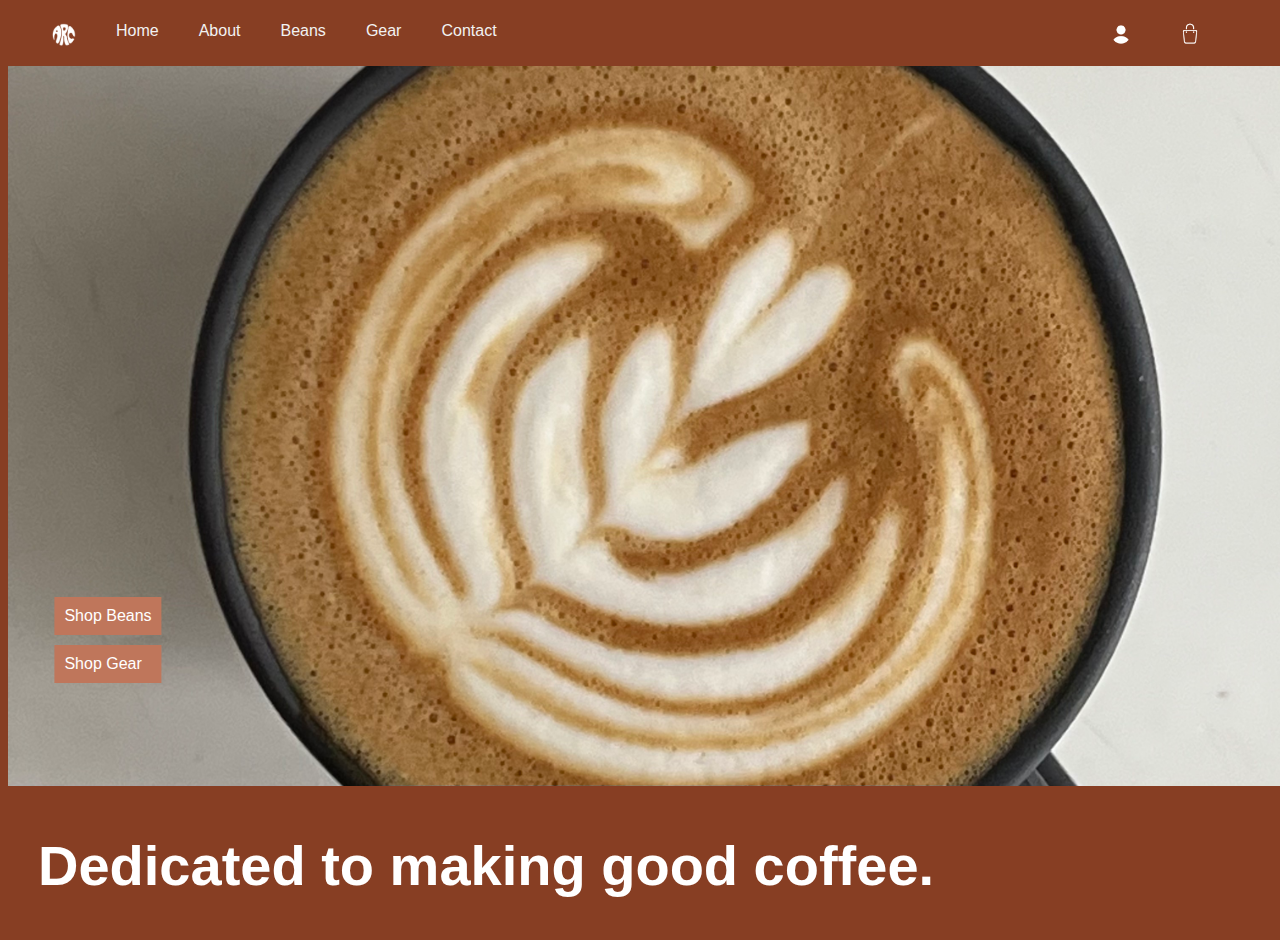
<file: coffeeshop/index.html>
<!DOCTYPE html>
<html lang="en">
<head>
  <meta charset="UTF-8">
  <meta name="viewport" content="width=device-width, initial-scale=1.0">
  <title>Arc Coffee</title>
  <script src="script.js"></script>
  <link rel="stylesheet" href="styles.css">
</head>
<body>

<div id="navbar-container"></div>

<div class="content">
  <div class="image-container">
  <!-- Background image -->
  <img src="latte1.jpeg" alt="Background Image" style="width: 100vw">

    <!-- Container for the first set of links -->
    <div class="link-container" style="top: 80%; left: 20%">
      <a href="beans.html">Shop Beans</a>
      <a href="gear.html">Shop Gear</a>
    </div>

    <!-- Container for the second set of links 
    <div class="link-container" style="top: 70%; left: 50%;">
      <a href="#link3">Link 3</a>
      <a href="#link4">Link 4</a> 
    </div>-->
  </div>

  <h1 style="padding: 5px 30px";>Dedicated to making good coffee.</h1>
</div>

</body>
</html>
</file>
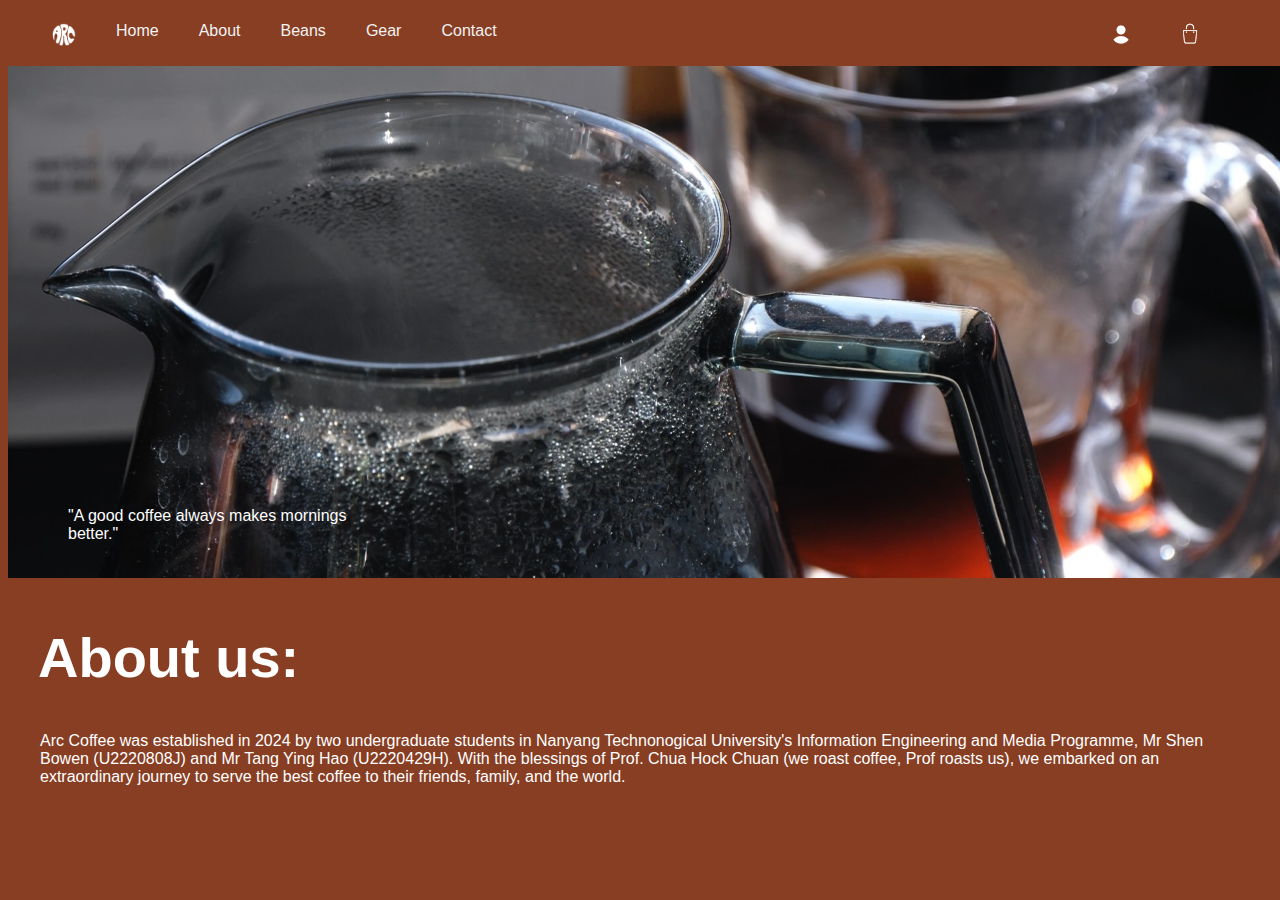
<file: coffeeshop/about.html>
<!DOCTYPE html>
<html lang="en">
<head>
  <meta charset="UTF-8">
  <meta name="viewport" content="width=device-width, initial-scale=1.0">
  <title>Arc Coffee</title>
  <script src="script.js"></script>
  <link rel="stylesheet" href="styles.css">
</head>
<body>

<div id="navbar-container"></div>

<div class="content">
  <div class="image-container">
  <!-- Background image -->
  <img src="backdrop2.jpeg" alt="Background Image" style="width: 100vw">
    <!-- Container for the first set of links -->
    <div class="text-container" style="top: 90%; left: 40%">
      <a href="#">"A good coffee always makes mornings better."</a>
    </div>
  </div>

  <h1 style="padding: 5px 30px";>About us:</h1>
  <p>Arc Coffee was established in 2024 by two undergraduate students in Nanyang Technonogical University's Information Engineering and Media Programme, Mr Shen Bowen (U2220808J) and Mr Tang Ying Hao (U2220429H). With the blessings of Prof. Chua Hock Chuan (we roast coffee, Prof roasts us), we embarked on an extraordinary journey to serve the best coffee to their friends, family, and the world.</p>
</div>

</body>
</html>
</file>
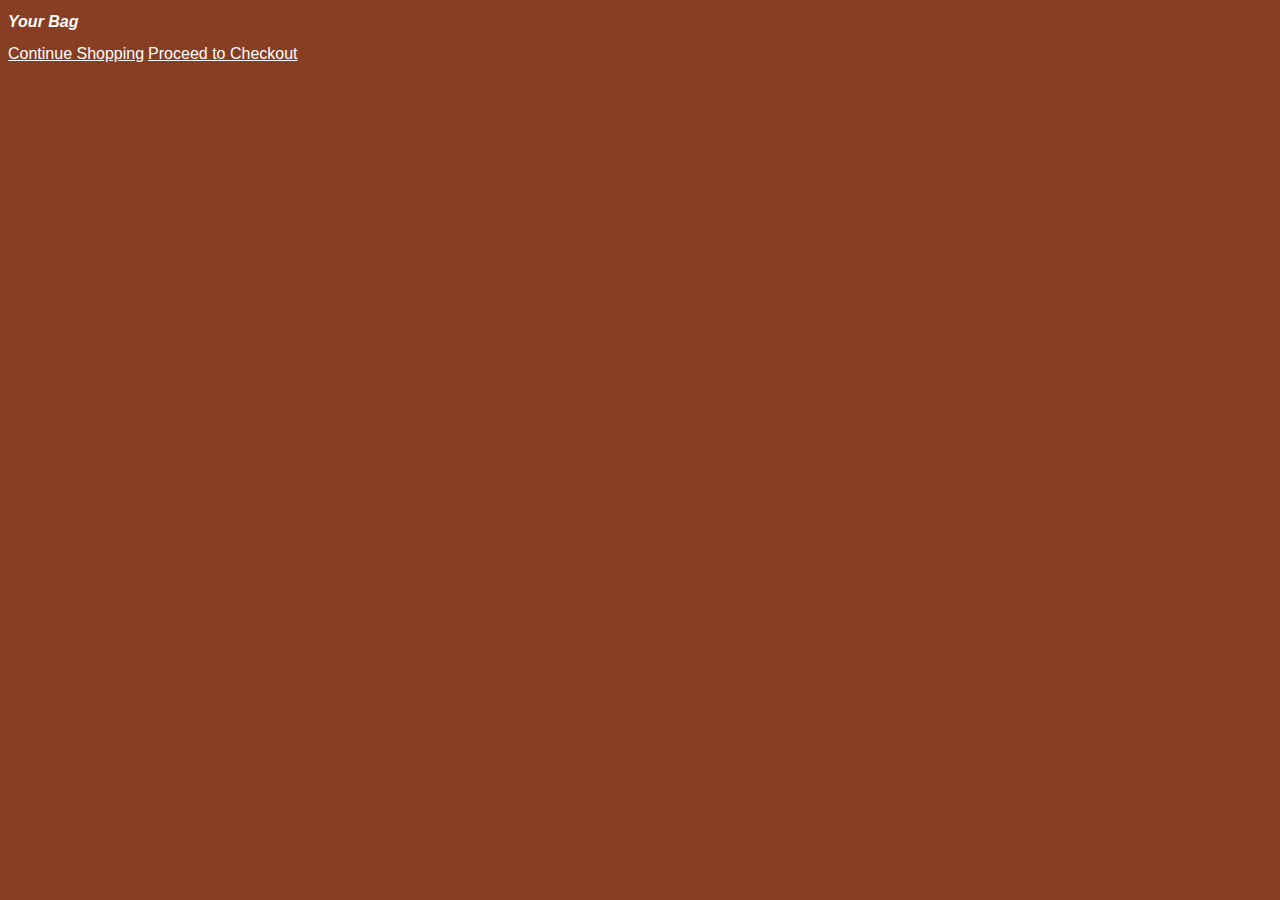
<file: coffeeshop/bag.html>
<!DOCTYPE html>
<html lang="en">
<head>
  <meta charset="UTF-8">
  <meta name="viewport" content="width=device-width, initial-scale=1.0">
  <title>Your Bag - Arc Coffee</title>
  <link rel="stylesheet" href="styles.css">
</head>
<body>
  <div id="navbar-container"></div>
  
  <div class="content">
    <h2>Your Bag</h2>
    <div id="cart-items">
      <!-- Cart items will be dynamically added here -->
    </div>
    <a href="index.html" style="color: #ffffff">Continue Shopping</a>
    <a href="checkout.html" style="color: #ffffff">Proceed to Checkout</a>
  </div>
</body>
</html>
</file>
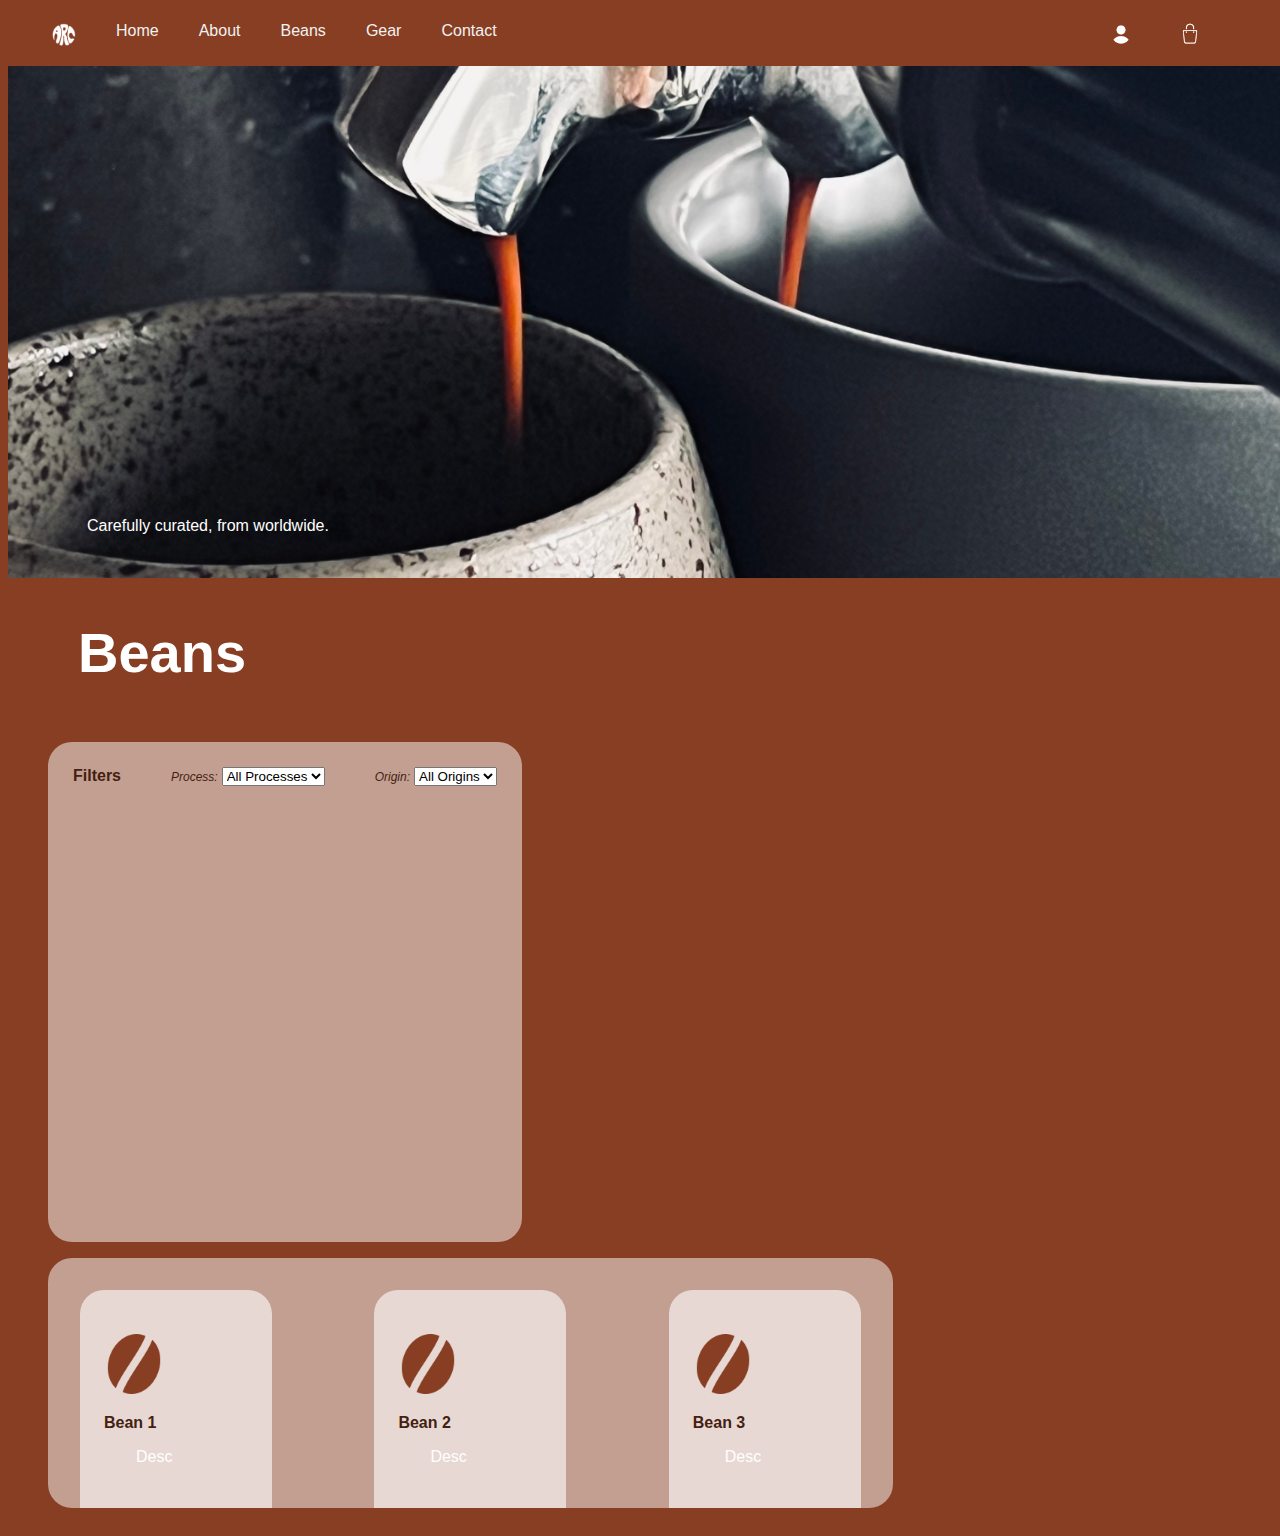
<file: coffeeshop/beans.html>
<!DOCTYPE html>
<html lang="en">
<head>
  <meta charset="UTF-8">
  <meta name="viewport" content="width=device-width, initial-scale=1.0">
  <title>Arc Coffee</title>
  <script src="script.js"></script>
  <link rel="stylesheet" href="styles.css">
</head>

<body>
  <div id="navbar-container"></div>
  <div class="image-container">
  <!-- Background image -->
  <img src="shot1.jpeg" alt="Background Image" style="width: 100vw">

    <!-- Container for the first set of links -->
    <div class="text-container" style="top: 90%; left: 40%">
      <a href="#">Carefully curated, from worldwide.</a>
    </div>
  </div>
  <div class="content" style="padding-left: 20px">
  <h1 style="padding-left:50px">Beans</h1>

    <div class="flex-container" style="padding: 20px">

      <!-- LEFT BLOCK FOR FILTERS -->
      <div class="flex-item-large" style="height: 500px; overflow-y: auto">
        <h3 style="margin: 25px; color: #441f12">Filters</h3>
        <!-- Filter Options -->
        <div class="filter-option">
            <label for="category">Process:</label>
            <select id="category">
                <option value="all">All Processes</option>
                <option value="washed">Washed</option>
                <option value="natural">Natural</option>
                <option value="anaerobic">Anaerobic</option>
            </select>
        </div>
        <div class="filter-option">
            <label for="category">Origin:</label>
            <select id="category">
                <option value="all">All Origins</option>
                <option value="colombia">Colombia</option>
                <option value="ethiopia">Ethiopia</option>
                <option value="peru">Peru</option>
                <option value="blend">Blend</option>
            </select>
        </div>
      </div>
      <!-- RIGHT BLOCK FOR SHOP ITEMS -->
      <div class="flex-item-large" style="height: 250px; width: 66vw; margin-right: 25px; overflow-y: auto">
        <!-- SHOP ITEMS -->
        <div class="flex-container" style="padding: 32px">
          <div class="flex-item-small">
            <img src="bean.png" alt="bean" width="60px" height="60px" style="margin-top: 20px">
            <h3>Bean 1</h3>
            <p>Desc</p>
          </div>
          <div class="flex-item-small">
            <img src="bean.png" alt="bean" width="60px" height="60px" style="margin-top: 20px">
            <h3>Bean 2</h3>
            <p>Desc</p>
          </div>
          <div class="flex-item-small">
            <img src="bean.png" alt="bean" width="60px" height="60px" style="margin-top: 20px">
            <h3>Bean 3</h3>
            <p>Desc</p>
          </div>
          <div class="flex-item-small">
            <img src="bean.png" alt="bean" width="60px" height="60px" style="margin-top: 20px">
            <h3>Bean 4</h3>
            <p>Desc</p>
          </div>
        </div>
      </div>
    </div>
  </div>

</body>
</html>
</file>
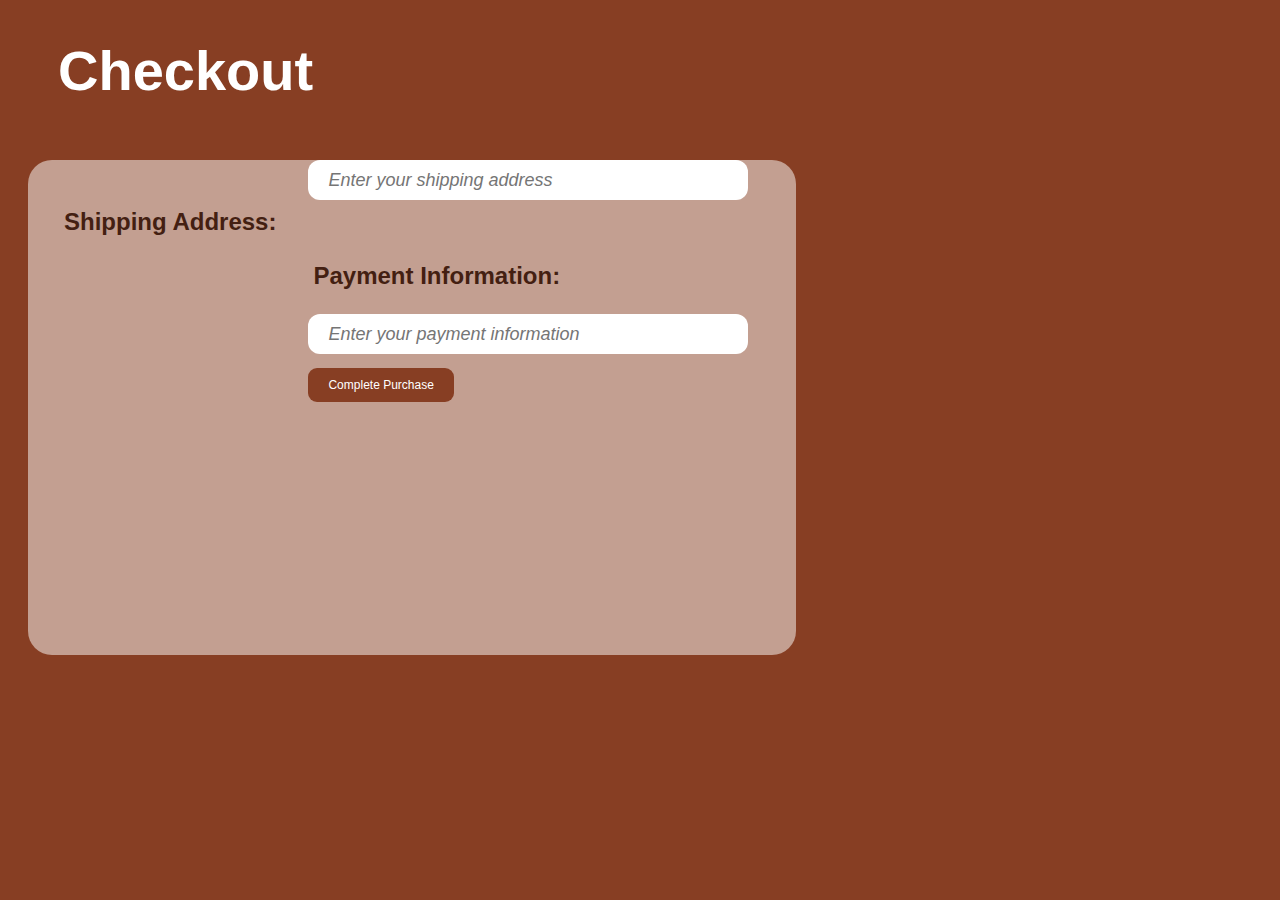
<file: coffeeshop/checkout.html>
<!DOCTYPE html>
<html lang="en">
<head>
  <meta charset="UTF-8">
  <meta name="viewport" content="width=device-width, initial-scale=1.0">
  <title>Checkout</title>
  <link rel="stylesheet" href="styles.css">
</head>
<body>

<div id="navbar-container"></div>

<h1 style="padding-left:50px">Checkout</h1>

<div class="flex-container" style="padding: 20px">
  <div class="flex-item-large" style="height: 55vh; width: 60vw; overflow-y: auto">
    <h3 style="padding-left: 36px; padding-top: 24px; font-size: 24px; color: #441f12">Shipping Address:</h3>
    <form action="checkoutServlet" method="post" style="padding-left: 32px">
      <input type="text" id="shippingAddress" name="shippingAddress" placeholder="Enter your shipping address" required><br><br>
      
    <h3 style="padding-left: 5px; padding-top: 24px; font-size: 24px; color: #441f12">Payment Information:</h3>
    <input type="text" id="paymentInfo" name="paymentInfo" placeholder="Enter your payment information" required><br><br>
      
      <button type="submit">Complete Purchase</button>
    </form>
  </div>
</div>

</body>
</html>
</file>
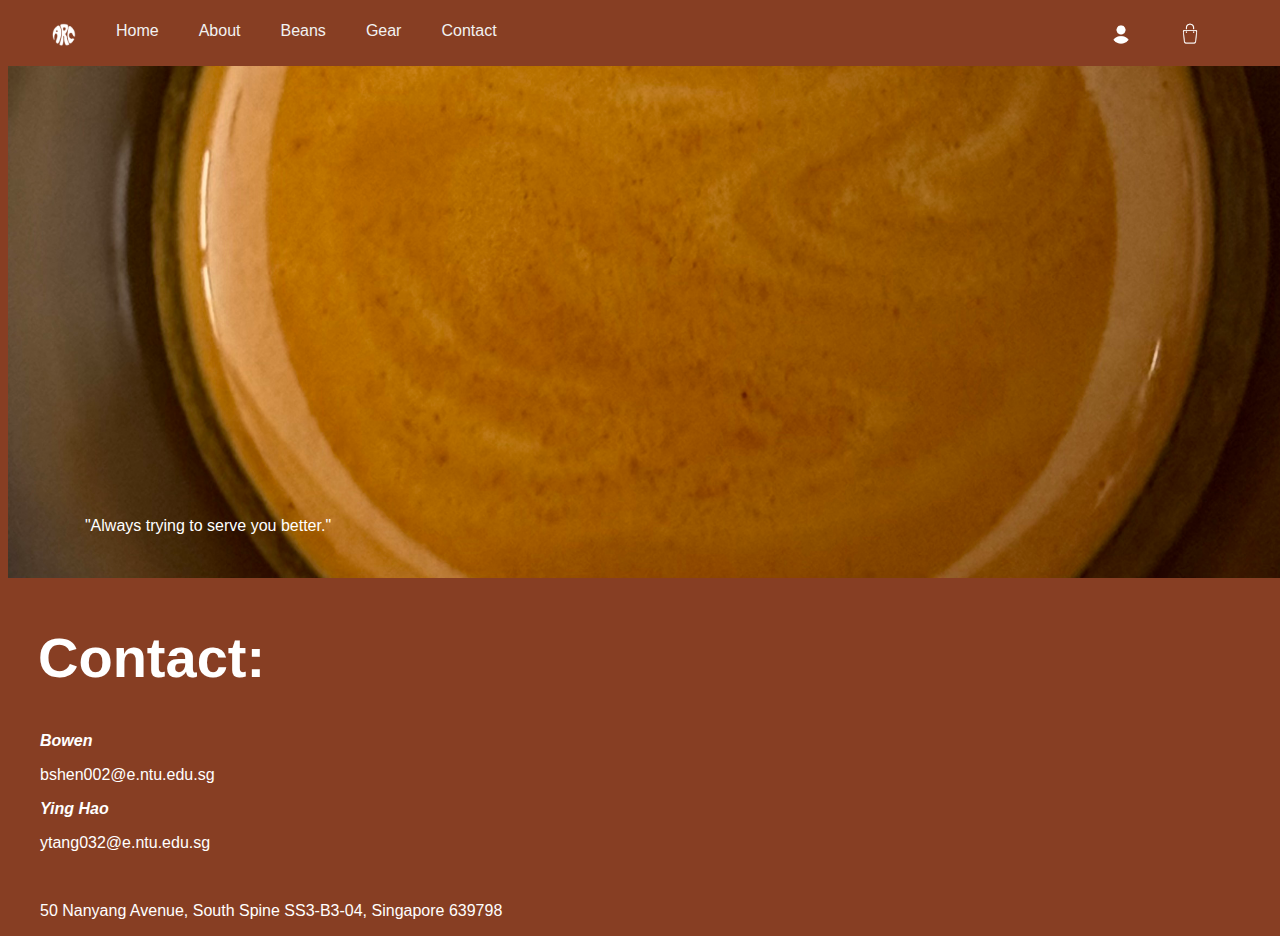
<file: coffeeshop/contact.html>
<!DOCTYPE html>
<html lang="en">
<head>
  <meta charset="UTF-8">
  <meta name="viewport" content="width=device-width, initial-scale=1.0">
  <title>Arc Coffee</title>
  <script src="script.js"></script>
  <link rel="stylesheet" href="styles.css">
</head>
<body>

<div id="navbar-container"></div>

<div class="content">
  <div class="image-container">
  <!-- Background image -->
  <img src="spro1.jpeg" alt="Background Image" style="width: 100vw">

    <!-- Container for the first set of links -->
    <div class="text-container" style="top: 90%; left: 40%">
      <a href="#">"Always trying to serve you better."</a>
    </div>

    <!-- Container for the second set of links 
    <div class="link-container" style="top: 70%; left: 50%;">
      <a href="#link3">Link 3</a>
      <a href="#link4">Link 4</a> 
    </div>-->
  </div>

  <h1 style="padding: 5px 30px";>Contact:</h1>
  <h2 style="padding-left: 32px">Bowen</h2>
  <p>bshen002@e.ntu.edu.sg</p>
  <h2 style="padding-left: 32px">Ying Hao</h2>
  <p>ytang032@e.ntu.edu.sg</p>
  <p>&nbsp</p>
  <p>50 Nanyang Avenue, South Spine SS3-B3-04, Singapore 639798</p>
</div>

</body>
</html>
</file>
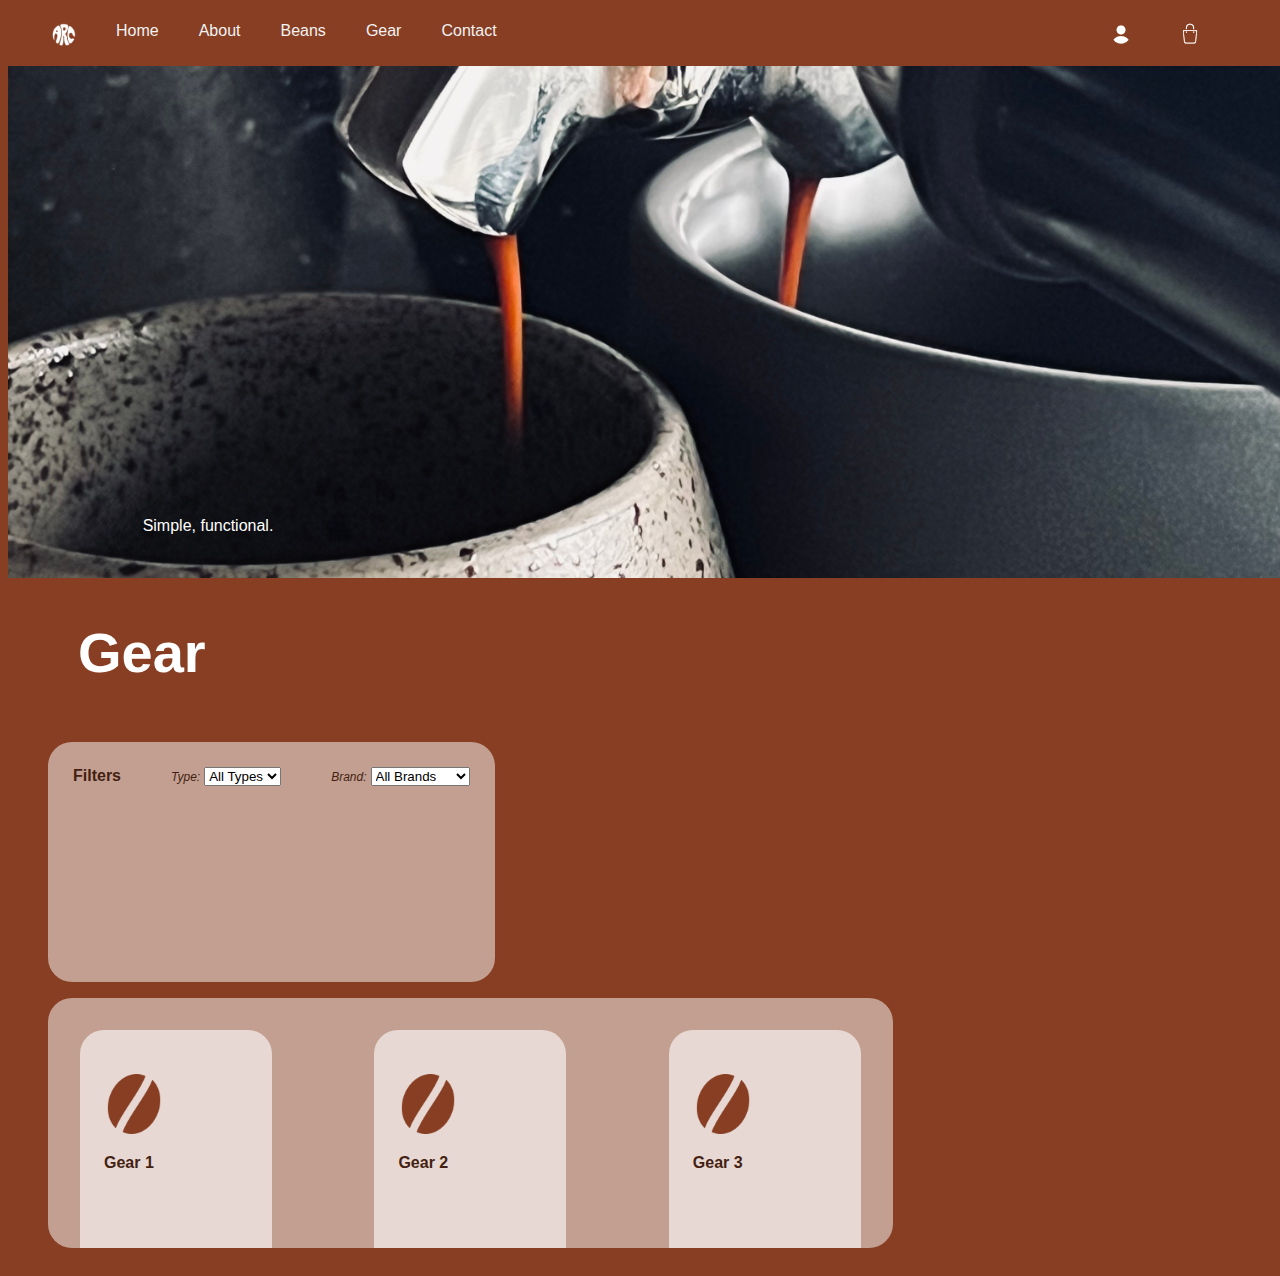
<file: coffeeshop/gear.html>
<!DOCTYPE html>
<html lang="en">
<head>
  <meta charset="UTF-8">
  <meta name="viewport" content="width=device-width, initial-scale=1.0">
  <title>Arc Coffee</title>
  <script src="script.js"></script>
  <link rel="stylesheet" href="styles.css">
</head>

<body>
  <div id="navbar-container"></div>
  <div class="image-container">
  <!-- Background image -->
  <img src="shot1.jpeg" alt="Background Image" style="width: 100vw">

    <!-- Container for the first set of links -->
    <div class="text-container" style="top: 90%; left: 40%">
      <a href="#">Simple, functional.</a>
    </div>
  </div>
  <div class="content" style="padding-left: 20px">
  <h1 style="padding-left:50px">Gear</h1>

    <div class="flex-container" style="padding: 20px">

      <!-- LEFT BLOCK FOR FILTERS -->
      <div class="flex-item-large" style="height: 240px; overflow-y: auto">
        <h3 style="margin: 25px; color: #441f12">Filters</h3>
        <!-- Filter Options -->
        <div class="filter-option">
            <label for="category">Type:</label>
            <select id="category">
                <option value="all">All Types</option>
                <option value="dripper">Dripper</option>
                <option value="grinder">Grinder</option>
                <option value="kettle">Kettle</option>
            </select>
        </div>
        <div class="filter-option">
            <label for="category">Brand:</label>
            <select id="category">
                <option value="all">All Brands</option>
                <option value="electronics">Timemore</option>
                <option value="kenya">Comandante</option>
                <option value="hario">Hario</option>
            </select>
        </div>
      </div>
      <!-- RIGHT BLOCK FOR SHOP ITEMS -->
      <div class="flex-item-large" style="height: 250px; width: 66vw; margin-right: 25px; overflow-y: auto">
        <!-- SHOP ITEMS -->
        <div class="flex-container" style="padding: 32px">
          <div class="flex-item-small">
            <img src="bean.png" alt="bean" width="60px" height="60px" style="margin-top: 20px">
            <h3>Gear 1</h3>
          </div>
          <div class="flex-item-small">
            <img src="bean.png" alt="bean" width="60px" height="60px" style="margin-top: 20px">
            <h3>Gear 2</h3>
          </div>
          <div class="flex-item-small">
            <img src="bean.png" alt="bean" width="60px" height="60px" style="margin-top: 20px">
            <h3>Gear 3</h3>
          </div>
          <div class="flex-item-small">
            <img src="bean.png" alt="bean" width="60px" height="60px" style="margin-top: 20px">
            <h3>Gear 4</h3>
          </div>
        </div>
      </div>
    </div>
  </div>

</body>
</html>
</file>
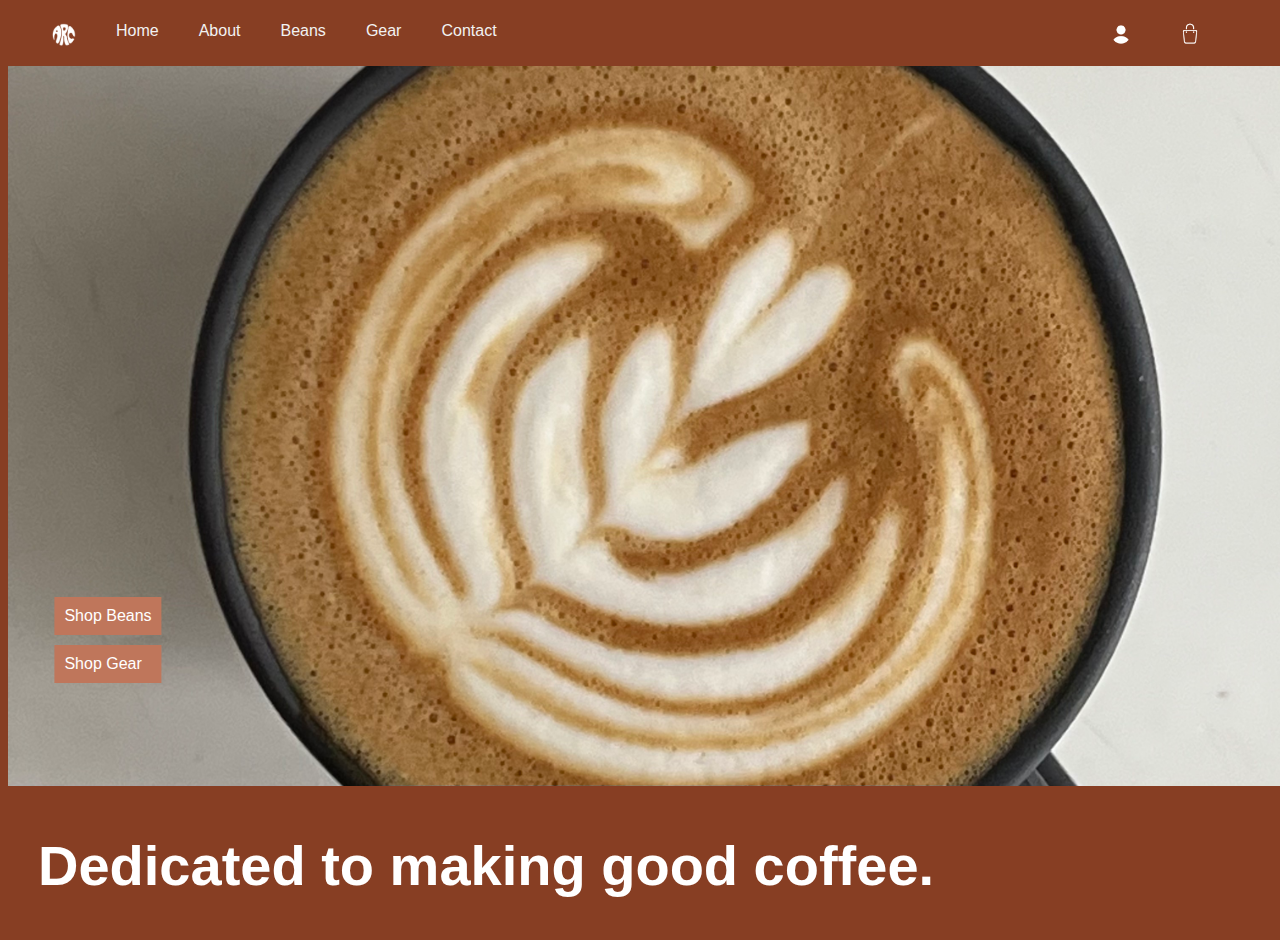
<file: coffeeshop/home.html>
<!DOCTYPE html>
<html lang="en">
<head>
  <meta charset="UTF-8">
  <meta name="viewport" content="width=device-width, initial-scale=1.0">
  <title>Arc Coffee</title>
  <script src="script.js"></script>
  <link rel="stylesheet" href="styles.css">
</head>
<body>

<div id="navbar-container"></div>

<div class="content">
  <div class="image-container">
  <!-- Background image -->
  <img src="latte1.jpeg" alt="Background Image" style="width: 100vw">

    <div class="link-container" style="top: 80%; left: 20%">
      <a href="beans">Shop Beans</a>
      <a href="gear">Shop Gear</a>
    </div>

  </div>

  <h1 style="padding: 5px 30px";>Dedicated to making good coffee.</h1>
</div>

</body>
</html>
</file>
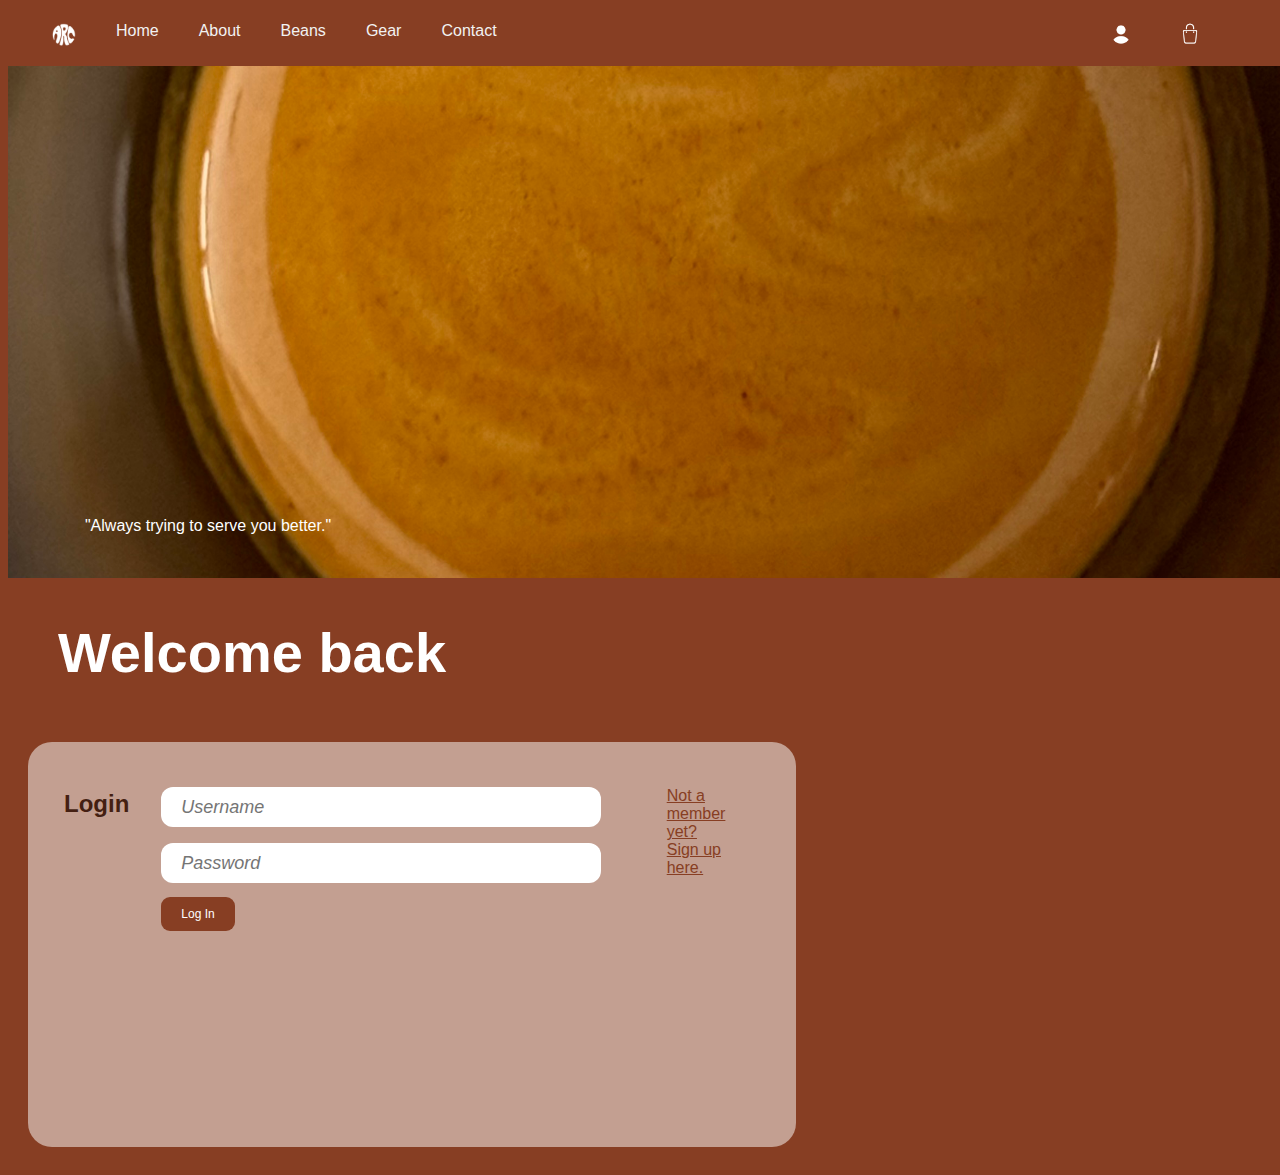
<file: coffeeshop/login.html>
<!DOCTYPE html>
<html lang="en">
<head>
  <meta charset="UTF-8">
  <meta name="viewport" content="width=device-width, initial-scale=1.0">
  <title>Arc Coffee</title>
  <script src="script.js"></script>
  <link rel="stylesheet" href="styles.css">
</head>
<body>

<div id="navbar-container"></div>

<div class="content">
  <div class="image-container">
      <!-- Background image -->
      <img src="spro1.jpeg" alt="Background Image" style="width: 100vw">
        <!-- Container for the first set of links -->
        <div class="text-container" style="top: 90%; left: 40%">
          <a href="#">"Always trying to serve you better."</a>
        </div>
  </div>
</div>

<h1 style="padding-left:50px">Welcome back</h1>

    <div class="flex-container" style="padding: 20px">

      <div class="flex-item-large" style="height: 45vh; width: 60vw; overflow-y: auto">
        <h3 style="padding-left: 36px; padding-top: 24px; font-size: 24px; color: #441f12">Login</h3>
        <form action="LoginServlet" method="post" style="padding-left: 32px; padding-top: 5vh">
        <input type="text" name="username" placeholder="Username" required>
        <p style="font-size: 5px">&nbsp</p>
        <input type="password" name="password" placeholder="Password" required><br><br>
        <button type="submit">Log In</button>
        </form>
        <p style="font-size: 5px">&nbsp</p>
        <a href="signup.html" style="padding-right: 6vw; padding-top: 5vh; color: #873e23">Not a member yet? Sign up here.</a>
        </div>
    </div>



</body>
</html>
</file>
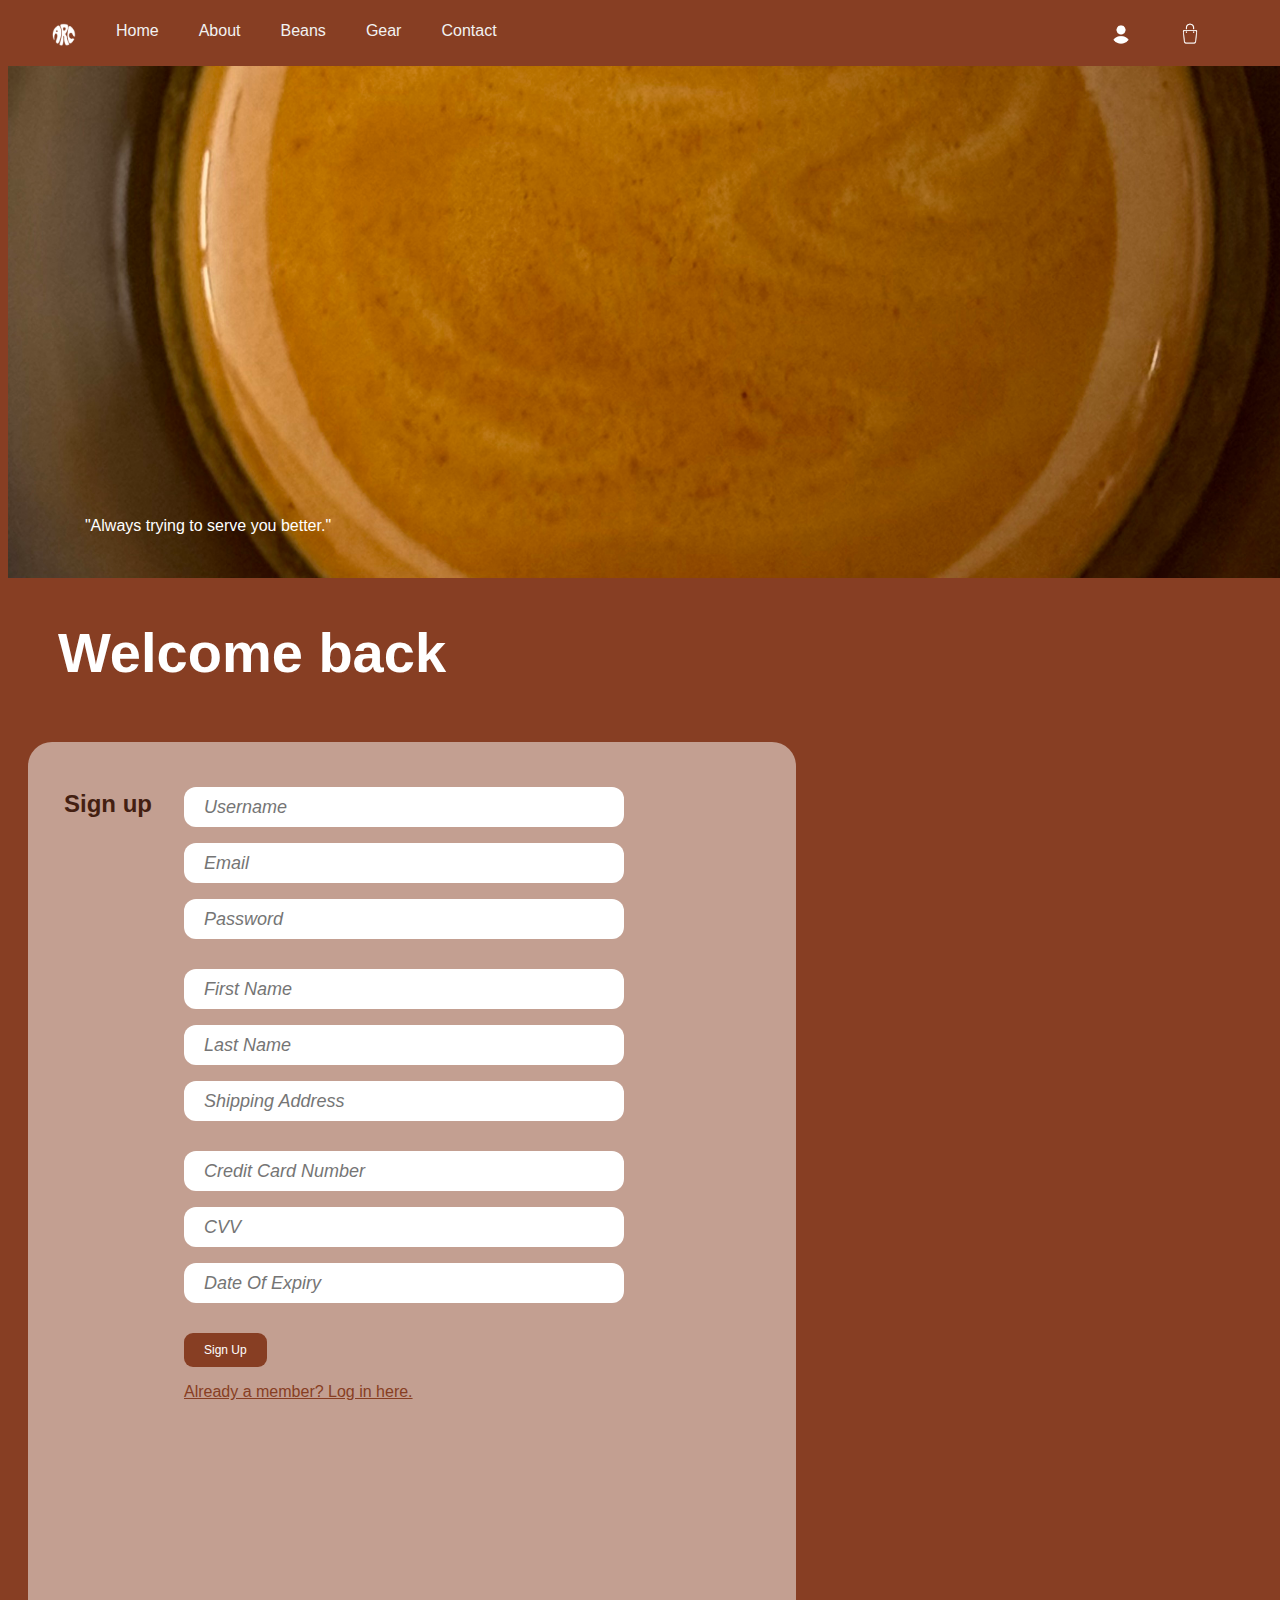
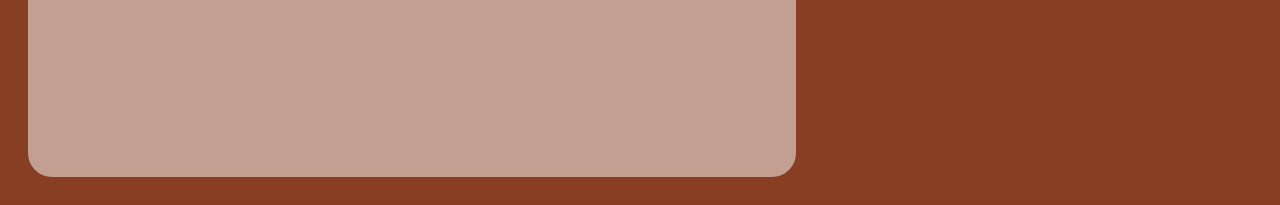
<file: coffeeshop/signup.html>
<!DOCTYPE html>
<html lang="en">
<head>
  <meta charset="UTF-8">
  <meta name="viewport" content="width=device-width, initial-scale=1.0">
  <title>Arc Coffee</title>
  <script src="script.js"></script>
  <link rel="stylesheet" href="styles.css">
</head>
<body>

<div id="navbar-container"></div>

<div class="content">
  <div class="image-container">
      <!-- Background image -->
      <img src="spro1.jpeg" alt="Background Image" style="width: 100vw">
        <!-- Container for the first set of links -->
        <div class="text-container" style="top: 90%; left: 40%">
          <a href="#">"Always trying to serve you better."</a>
        </div>
  </div>
</div>

<h1 style="padding-left:50px">Welcome back</h1>

    <div class="flex-container" style="padding: 20px">

      <!-- LEFT BLOCK FOR FILTERS -->
        <div class="flex-item-large" style="height: 115vh; width: 60vw; overflow-y: auto">
        <h3 style="padding-left: 36px; padding-top: 24px; font-size: 24px; color: #441f12">Sign up</h3>
            <form action="SignUpServlet" method="post" style="padding-left: 32px; padding-top: 5vh">
            <input type="text" name="username" placeholder="Username" required>
            <p style="font-size: 5px">&nbsp</p>
            <input type="email" name="email" placeholder="Email" required>
            <p style="font-size: 5px">&nbsp</p>
            <input type="password" name="password" placeholder="Password" required><br><br>
            <p style="font-size: 5px">&nbsp</p>
            <input type="text" name="firstName" placeholder="First Name" required>
            <p style="font-size: 5px">&nbsp</p>
            <input type="text" name="lastName" placeholder="Last Name" required>
            <p style="font-size: 5px">&nbsp</p>
            <input type="text" name="shippingAddress" placeholder="Shipping Address" required><br><br>
            <p style="font-size: 5px">&nbsp</p>
            <input type="text" name="cardNo" placeholder="Credit Card Number" required>
            <p style="font-size: 5px">&nbsp</p>
            <input type="text" name="CVV" placeholder="CVV" required>
            <p style="font-size: 5px">&nbsp</p>
            <input type="text" name="DateOfExpiry" placeholder="Date Of Expiry" required><br><br>
            <p style="font-size: 5px">&nbsp</p>
            <button type="submit">Sign Up</button>
            <p style="font-size: 5px">&nbsp</p>
            <a href="login.html" style="color: #873e23">Already a member? Log in here.</a>
            <p style="font-size: 24px">&nbsp</p>
            </form>
        </div>
    </div>


</body>
</html>
</file>
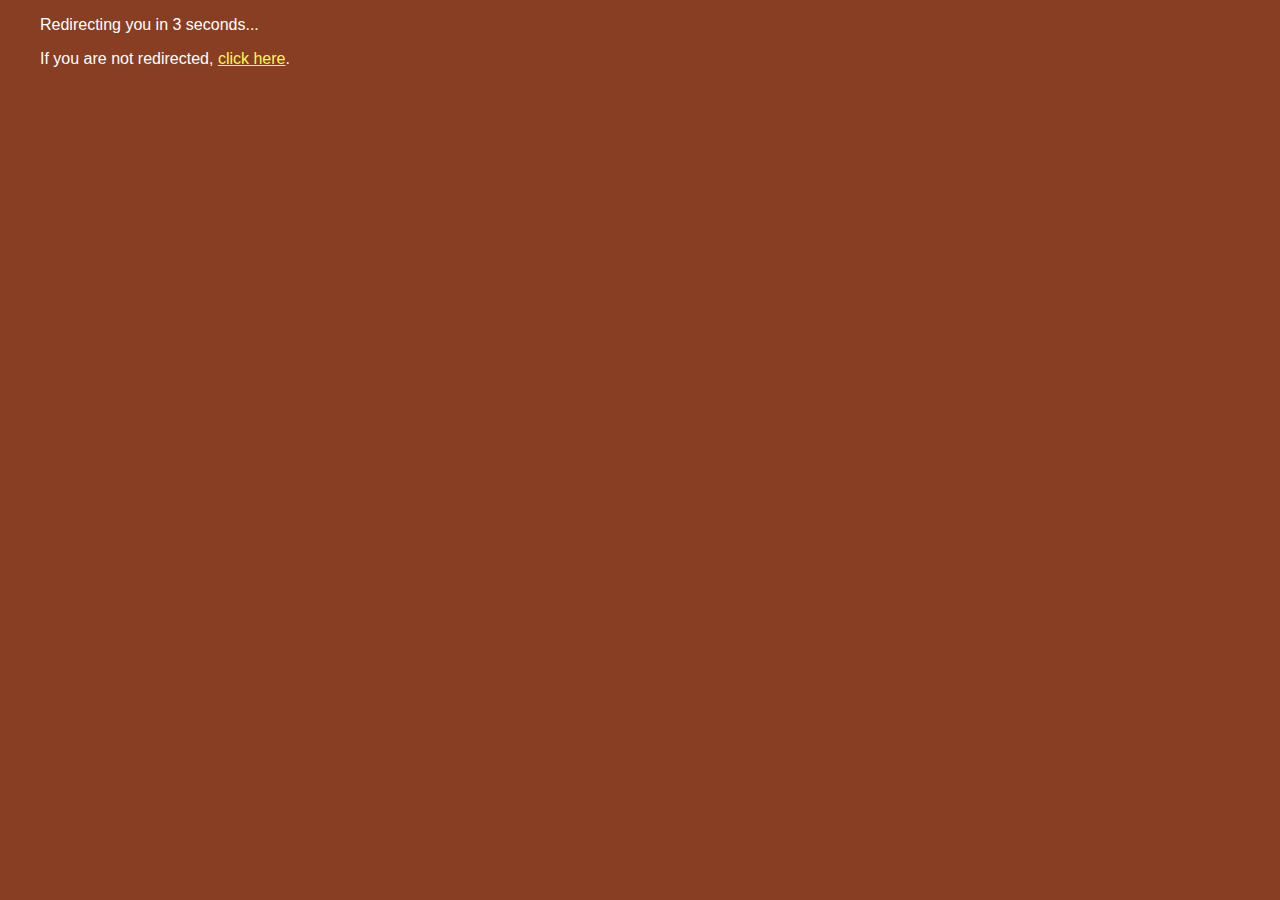
<file: coffeeshop/wait.html>
<!DOCTYPE html>
<html lang="en">
<head>
  <meta charset="UTF-8">
  <meta name="viewport" content="width=device-width, initial-scale=1.0">
  <title>Please wait.</title>
  <meta http-equiv="refresh" content="3;url=index.html">
  <link rel="stylesheet" href="styles.css">
</head>
<body>
  <div class="container">
    <p>Redirecting you in 3 seconds...</p>
    <p>If you are not redirected, <a href="index.html" style="color: #fff654">click here</a>.</p>
  </div>
</body>
</html>
</file>
<file: coffeeshop/styles.css>
/* Main*/
body {
  background-color: #873e23;
}
h1 {
    font-family: 'Avenir Roman', 'Arial Black', sans-serif;
    font-size: 56px;
    color: white;
}
h2 {
    font-family: 'Avenir Light', 'Arial', sans-serif;
    font-style: Italic;
    font-size: 16px;
    color: white;
}
h3 {
    font-family: 'Avenir Book', 'Arial', sans-serif;
    font-size: 16px;
    color: #441f12;
}
h4 {
    font-family: 'Avenir Light', 'Arial', sans-serif;
    font-size: 12px;
    color: #441f12;
}
p {
  font-family: 'Avenir Light', 'Arial', sans-serif;
    font-size: 16px;
    color: white;
    padding-left: 32px;
    padding-right: 32px;
}
a {
    font-family: 'Avenir Light', 'Arial', sans-serif;
    font-size: 16px;
    color: #873e23;
}
label {
  font-family: 'Avenir Medium', 'Arial Black', sans-serif;
  font-style: Italic;
  font-size: 12px;
  color: #441f12;
}
.filter-option {
  margin: 25px;
}
form {
    font-family: 'Avenir Light', 'Arial', sans-serif;
    font-size: 12px;
    color: #441f12;
}
input[type="text"], input[type="password"], input[type="email"] {
  width: 400px;
  height: 20px;
  padding: 10px 20px;
  border: none;
  border-radius: 12px;
  font-family: 'Avenir Light', 'Arial', sans-serif;
  font-style: Italic;
  font-size: 18px;
  color: #441f12;
}
button, input[type="button"], input[type="submit"], input[type="order"] {
    padding: 10px 20px;
    background-color: #873e23;
    color: white;
    font-size: 12px;
    border: none;
    border-radius: 9px;
    cursor: pointer;
    display: inline-block;
    vertical-align: middle;
}

/* NAVBAR */
.navbar {
  background-color: #873e23;
  overflow: hidden;
}
/* NAVBAR CONTENT */
.logo {
    float: left; /* Float the logo to the left */
    padding: 15px 20px; /* Add padding to the logo */
    text-decoration: none;
}
.navbar-left {
  float: left;
}
.navbar-right {
  float: right;
}
.navbar-left a, .navbar-right a {
  float: left;
  display: block;
  color: #f2f2f2;
  text-align: center;
  padding: 14px 20px;
  text-decoration: none;
  font-family: 'Avenir Roman', 'Arial Black', sans-serif;
}
/* HOVER/CLICK */
.navbar-left a:hover {
  background-color: #f9f9f9;
  color: #873e23;
}
.navbar-left a:active {
  background-color: #80361d;
  color: white;
}

/* this one is for the pic on home */
.image-container {
  position: relative;
  width: 500px; /* Adjust the width of the image */
}
.text-container {
  position: absolute;
  top: 50%;
  left: 50%;
  transform: translate(-50%, -50%);
  z-index: 1;
}
.text-container a {
  display: block;
  margin-bottom: 10px;
  color: white;
  background-color: none;
  padding: 10px;
  text-decoration: none;
  font-family: 'Avenir Medium', 'Arial Black', sans-serif;
}
.link-container {
  position: absolute;
  top: 50%;
  left: 50%;
  transform: translate(-50%, -50%);
  z-index: 1;
}
.link-container a {
  display: block;
  margin-bottom: 10px;
  color: white;
  background-color: #bf765b;
  padding: 10px;
  text-decoration: none;
  font-family: 'Avenir Medium', 'Arial Black', sans-serif;
}
.link-container a:hover {
  background-color: #441f12;
}

.grid-container {
  display: grid;
  column-gap: 24px;
}
/* FLEXBOX IS HERE */
.flex-container {
  display: flex;
  justify-content: space-between;
  align-content: flex-start;
  flex-direction: row;
  flex-wrap: wrap;
  gap: 1em;
}
.flex-item-large {
  display: flex;
  border-radius: 24px;
  background-color: #c39f91;
}
.flex-container::-webkit-scrollbar, .flex-item-large::-webkit-scrollbar {
  width: 0;
}
.flex-item-small, .grid-item {
  height: 300px;
  width: 144px;
  border-radius: 24px;
  background-color: #e7d8d3;
  text-align: flex;
  padding: 24px;
}
.flex-item-small:hover {
    width: calc(144px + 20px); /* Increase width by 10% */
    height: calc(144px + 15px); /* Increase height by 10% */
}
</file>
